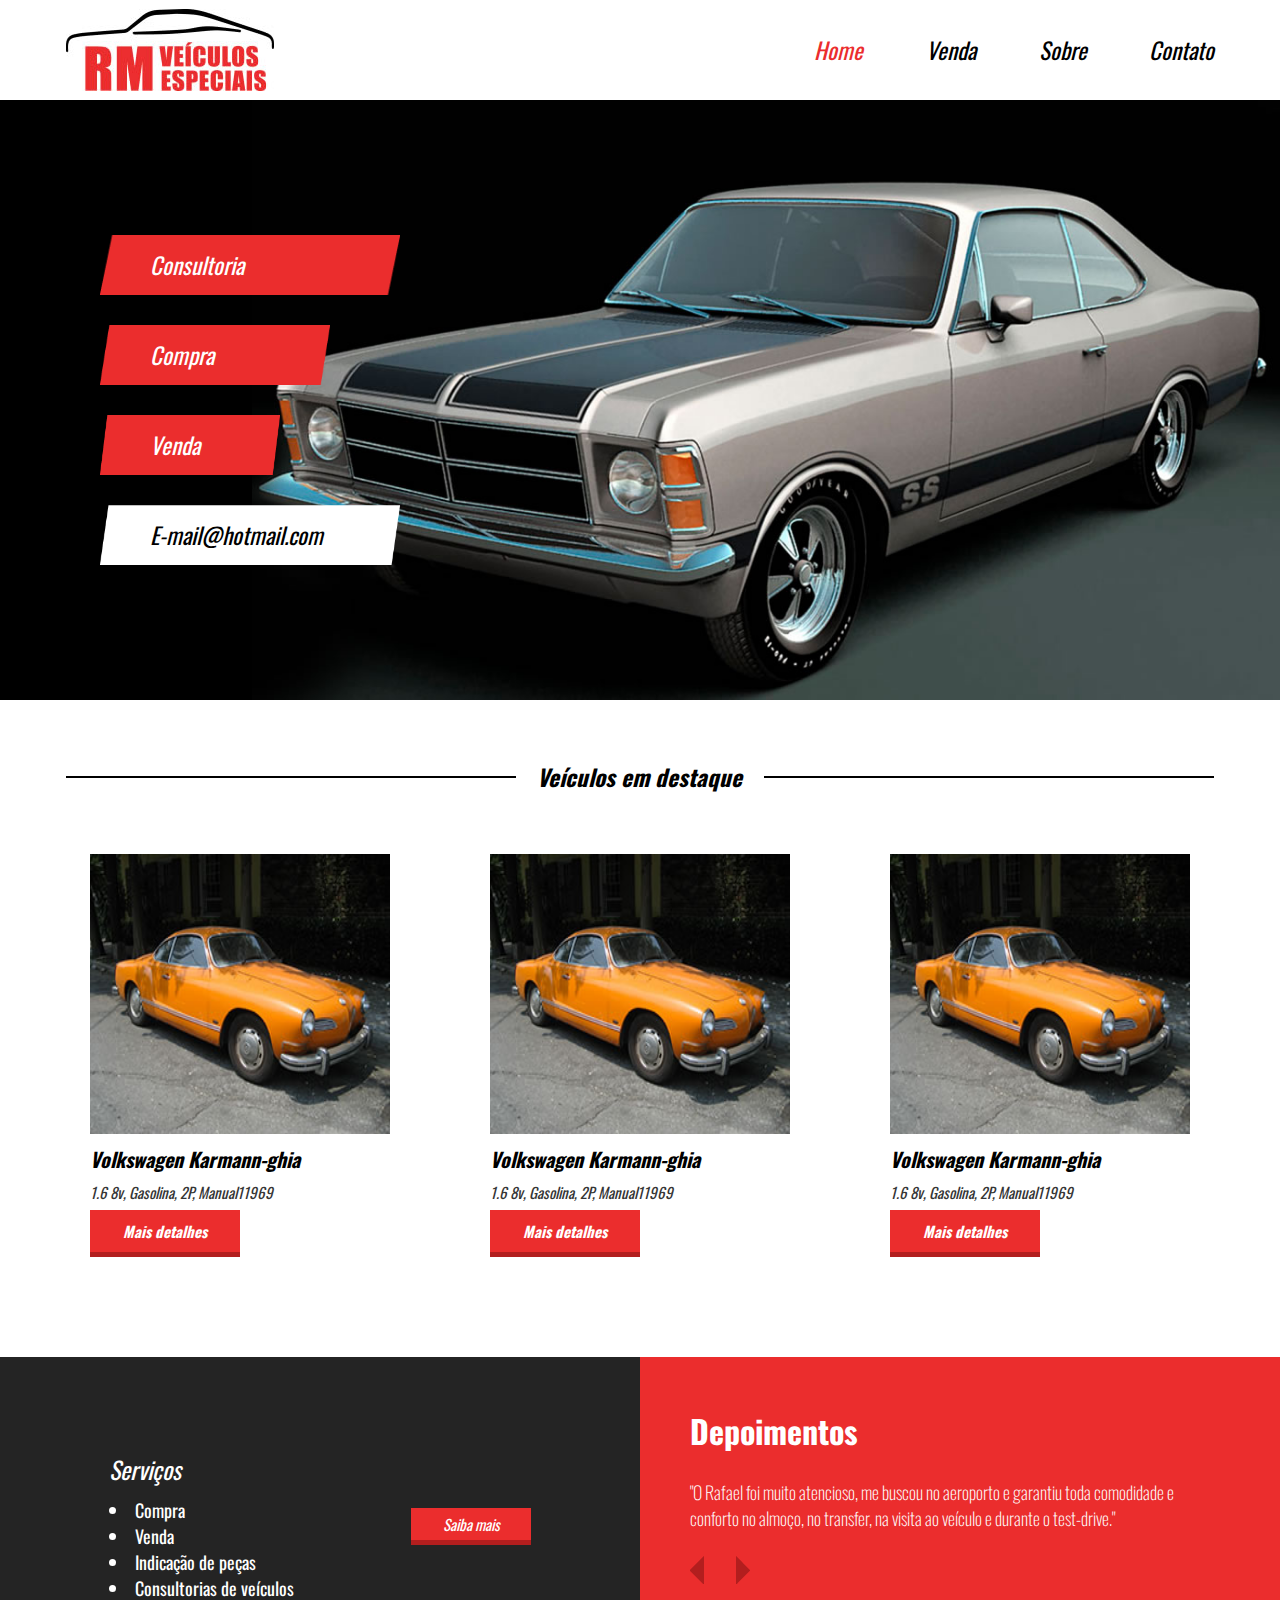
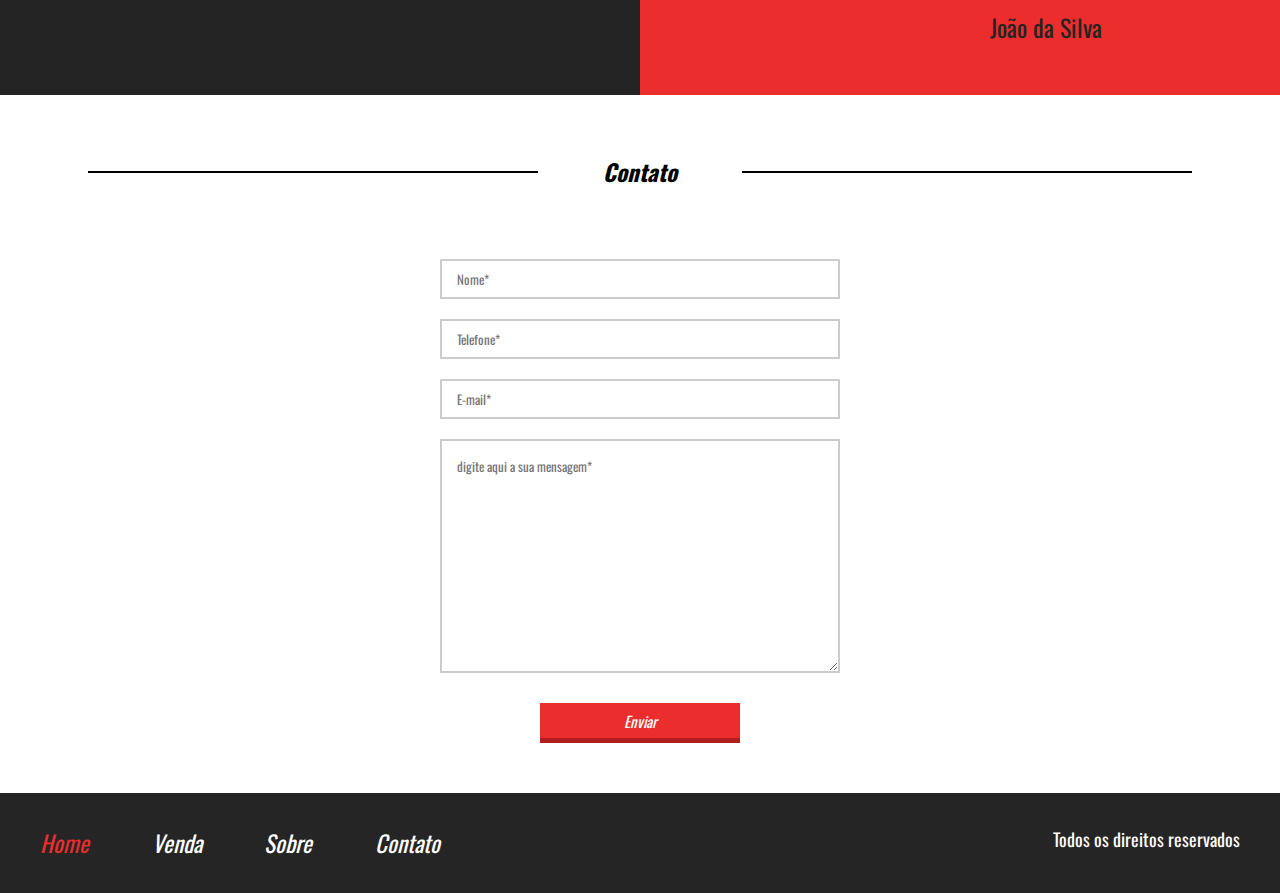
<file: index.html>
<!DOCTYPE html>
<html lang="pt-br">
<head>
    <meta charset="UTF-8">
    <meta name="viewport" content="width=device-width, initial-scale=1.0">
    <title>Projeto 05</title>
    <link rel="stylesheet" href="css/desktop.css">
    <link rel="stylesheet" href="css/mobile.css">
    <link rel="shortcut icon" href="imagens/favicon-img.png" type="image/x-icon">
</head>
<body>

    <!--Sessão do header com logo e menu de navegação superior-->
    <header id="header">
        <div class="container container-header">

            <img src="imagens/logo.jpg" alt="">

            <nav class="nav-desktop">
                <ul>
                    <li><a style="color: #eb2d2d;" href="">Home</a></li>
                    <li><a href="venda.html">Venda</a></li>
                    <li><a href="sobre.html">Sobre</a></li>
                    <li><a href="#contato">Contato</a></li>
                </ul>
            </nav>

            <nav class="nav-mobile">
                <ul>
                    <li><a style="color: #eb2d2d;" href="">Home</a></li>
                    <li><a href="venda.html">Venda</a></li>
                    <li><a href="sobre.html">Sobre</a></li>
                    <li><a href="#contato">Contato</a></li>
                </ul>
            </nav>

        </div><!--conteúdo-->
    </header><!--Cabeçalho-->


    <!--Sessão Banner-->
    <section id="banner" class="banner">
        <div class="container container-banner">
            <div class="text-banner">
                <div class="text-banner-single">Consultoria</div>
                <div class="text-banner-single">Compra</div>
                <div class="text-banner-single">Venda</div>
                <div class="text-banner-single">E-mail@hotmail.com</div>
            </div>
        </div><!--conteúdo-->
    </section><!--sessão do banner e mensagens-->


    <!--divisão para veículos destaques-->
    <section class="veiculos-destaque">
        <div class="linha"></div>
        <h2>Veículos em destaque</h2>
        <div class="linha"></div>
    </section><!--divisão-->


    <!--sessão de vitrine de carros-->
    <section class="vitrine container">
        <div class="vitrine-single">
            <div class="img-carro"></div>
            <div class="info-carro">
                <h2>Volkswagen Karmann-ghia</h2>
                <p>1.6 8v, Gasolina, 2P, Manual11969</p>
                <a href="">Mais detalhes</a>
            </div><!--informações dos carros-->
        </div><!--carro individual-->

        <div class="vitrine-single">
            <div class="img-carro"></div>
            <div class="info-carro">
                <h2>Volkswagen Karmann-ghia</h2>
                <p>1.6 8v, Gasolina, 2P, Manual11969</p>
                <a href="">Mais detalhes</a>
            </div><!--informações dos carros-->
        </div><!--carro individual-->

        <div class="vitrine-single">
            <div class="img-carro"></div>
            <div class="info-carro">
                <h2>Volkswagen Karmann-ghia</h2>
                <p>1.6 8v, Gasolina, 2P, Manual11969</p>
                <a href="">Mais detalhes</a>
            </div><!--informações dos carros-->
        </div><!--carro individual-->
    </section><!--vitrine-->


    <!--Sessão de depoimentos-->
    <section class="servicos-descricao">
        <div class="servicos">
            <div class="servicos-lista">
                <h2>Serviços</h2>
                <ul>
                    <li>Compra</li>
                    <li>Venda</li>
                    <li>Indicação de peças</li>
                    <li>Consultorias de veículos</li>
                </ul>
            </div>
            <a href="">Saiba mais</a>
        </div><!--Serviços-->

        <div class="descricao">
            <h2>Depoimentos</h2>
            <div class="depoimento-single">
                <p>"O Rafael foi muito atencioso, me buscou no aeroporto e garantiu toda comodidade e conforto no almoço, no transfer,  na visita ao veículo e durante o test-drive."</p>
            </div>

            <div class="navegation">
                <img src="imagens/arrow-left.png" alt="">
                <img src="imagens/arrow-right.png" alt="">
            </div>

            <div class="nome-depoimento">João da Silva</div>
        </div><!--Descrição-->
    </section>


        <!--divisão para veículos destaques-->
        <section id="contato" class="veiculos-destaque">
            <div class="linha"></div>
            <h2>Contato</h2>
            <div class="linha"></div>
        </section><!--divisão-->


        <!--Sessão de contato-->
        <section class="contato container">
            <form action="">
                <div class="input-wraper"> 
                    <input type="text" name="nome" placeholder="Nome*" required>
                </div>

                <div class="input-wraper"> 
                    <input type="text" name="telefone" placeholder="Telefone*" required>
                </div>

                <div class="input-wraper"> 
                    <input type="text" name="email" placeholder="E-mail*" required>
                </div>

                <div class="input-wraper"> 
                    <textarea placeholder="digite aqui a sua mensagem*" name="mensagem" id="msg" cols="30" rows="10"></textarea>
                </div>

                <button>Enviar</button>
            </form>
        </section><!--Contato-->


        <!--Rodapé e menu de navegação inferior-->
        <footer>
            <div class="container container-footer">
                <nav class="nav-desktop">
                    <ul>
                        <li><a style="color: #eb2d2d;" href="#header">Home</a></li>
                        <li><a href="venda.html">Venda</a></li>
                        <li><a href="sobre.html">Sobre</a></li>
                        <li><a href="">Contato</a></li>
                    </ul>
                </nav>

                <p>Todos os direitos reservados</p>
            </div>
        </footer><!--footer-->





    <script src="https://code.jquery.com/jquery-3.6.0.min.js"></script>
    <script src="js/functions.js"></script>
    <script src="js/menu_responsivo.js"></script>
    <script src="js/menuScroll.js"></script>
</body>
</html>
</file>
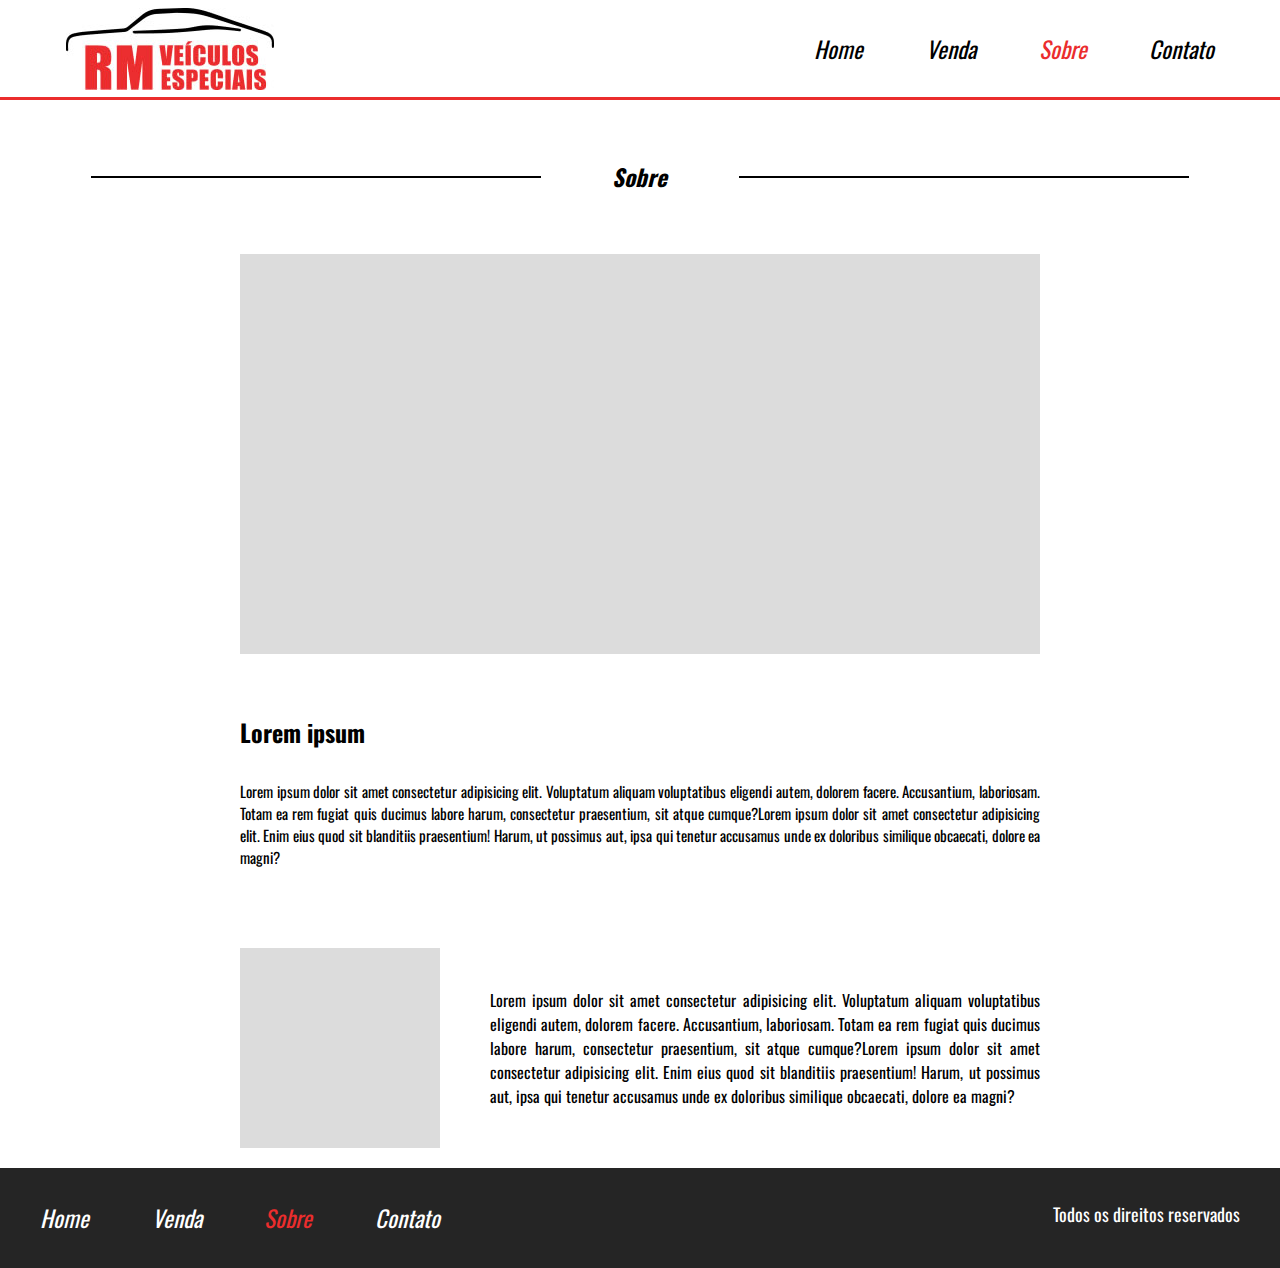
<file: sobre.html>
<!DOCTYPE html>
<html lang="en">
<head>
    <meta charset="UTF-8">
    <meta name="viewport" content="width=device-width, initial-scale=1.0">
    <title>Venda</title>
    <link rel="stylesheet" href="css/desktop.css">
    <link rel="stylesheet" href="css/mobile.css">
    <link rel="shortcut icon" href="imagens/favicon-img.png" type="image/x-icon">
</head>
<body>
    
        <!--Sessão do header com logo e menu de navegação superior-->
        <header style="border-bottom: 3px solid #eb2d2d;">
            <div class="container container-header">
    
                <img src="imagens/logo.jpg" alt="">
    
                <nav class="nav-desktop">
                    <ul>
                        <li><a href="index.html">Home</a></li>
                        <li><a href="venda.html">Venda</a></li>
                        <li><a style="color: #eb2d2d;" href="sobre.html">Sobre</a></li>
                        <li><a href="">Contato</a></li>
                    </ul>
                </nav>
    
                <nav class="nav-mobile">
                    <ul>
                        <li><a href="index.html">Home</a></li>
                        <li><a href="venda.html">Venda</a></li>
                        <li><a style="color: #eb2d2d;" href="sobre.html">Sobre</a></li>
                        <li><a href="">Contato</a></li>
                    </ul>
                </nav>
    
            </div><!--conteúdo-->
        </header><!--Cabeçalho-->



        <!--sessão sobre-->
        <section class="sobre">

            
            <!--divisão para veículos destaques-->
            <section class="veiculos-destaque">
                <div class="linha"></div>
                <h2>Sobre</h2>
                <div class="linha"></div>
            </section><!--divisão-->

            <div class="container container-sobre">

                <div class="img-destaque-sobre"></div><!--imagem de destaque da página-->

                <div class="descricao-autor">
                    <h2>Lorem ipsum</h2>
                    <p>Lorem ipsum dolor sit amet consectetur adipisicing elit. Voluptatum aliquam voluptatibus eligendi autem, dolorem facere. Accusantium, laboriosam. Totam ea rem fugiat quis ducimus labore harum, consectetur praesentium, sit atque cumque?Lorem ipsum dolor sit amet consectetur adipisicing elit. Enim eius quod sit blanditiis praesentium! Harum, ut possimus aut, ipsa qui tenetur accusamus unde ex doloribus similique obcaecati, dolore ea magni?</p>
                </div><!--descrição do autor-->

                <div class="descricao-autor2">
                    <div class="img-small"></div><!--imagem pequena-->
                    <p>Lorem ipsum dolor sit amet consectetur adipisicing elit. Voluptatum aliquam voluptatibus eligendi autem, dolorem facere. Accusantium, laboriosam. Totam ea rem fugiat quis ducimus labore harum, consectetur praesentium, sit atque cumque?Lorem ipsum dolor sit amet consectetur adipisicing elit. Enim eius quod sit blanditiis praesentium! Harum, ut possimus aut, ipsa qui tenetur accusamus unde ex doloribus similique obcaecati, dolore ea magni?</p>
                </div>


            </div><!--conteúdo -> sobre-->

        </section><!--sobre-->





        <!--Rodapé e menu de navegação inferior-->
        <footer>
            <div class="container container-footer">
                <nav class="nav-desktop">
                    <ul>
                        <li><a href="index.html">Home</a></li>
                        <li><a href="venda.html">Venda</a></li>
                        <li><a style="color: #eb2d2d;" href="sobre.html">Sobre</a></li>
                        <li><a href="">Contato</a></li>
                        </ul>
                </nav>
    
                <p>Todos os direitos reservados</p>
            </div>
        </footer><!--footer-->






    <script src="https://code.jquery.com/jquery-3.6.0.min.js"></script>
    <script src="js/functions.js"></script>
    <script src="js/menu_responsivo.js"></script>
    <script src="js/menuScroll.js"></script>
</body>
</html>
</file>
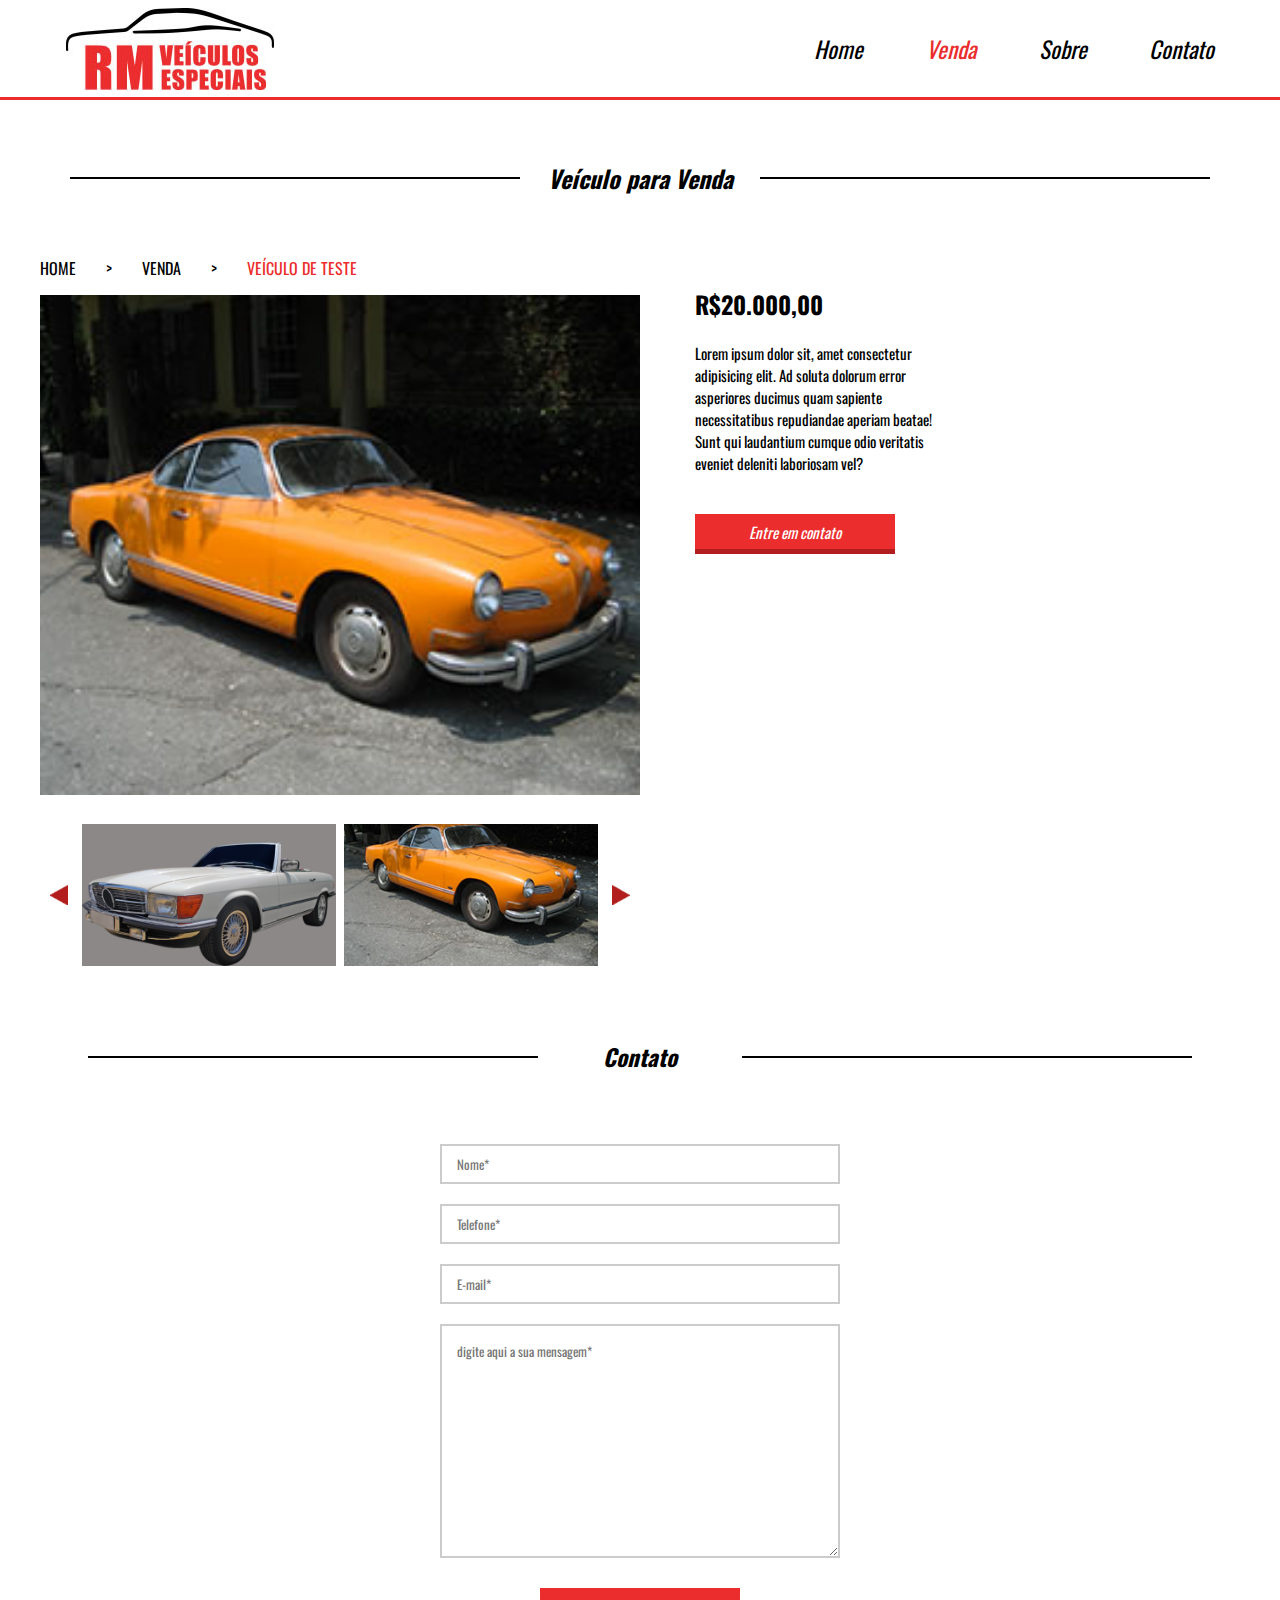
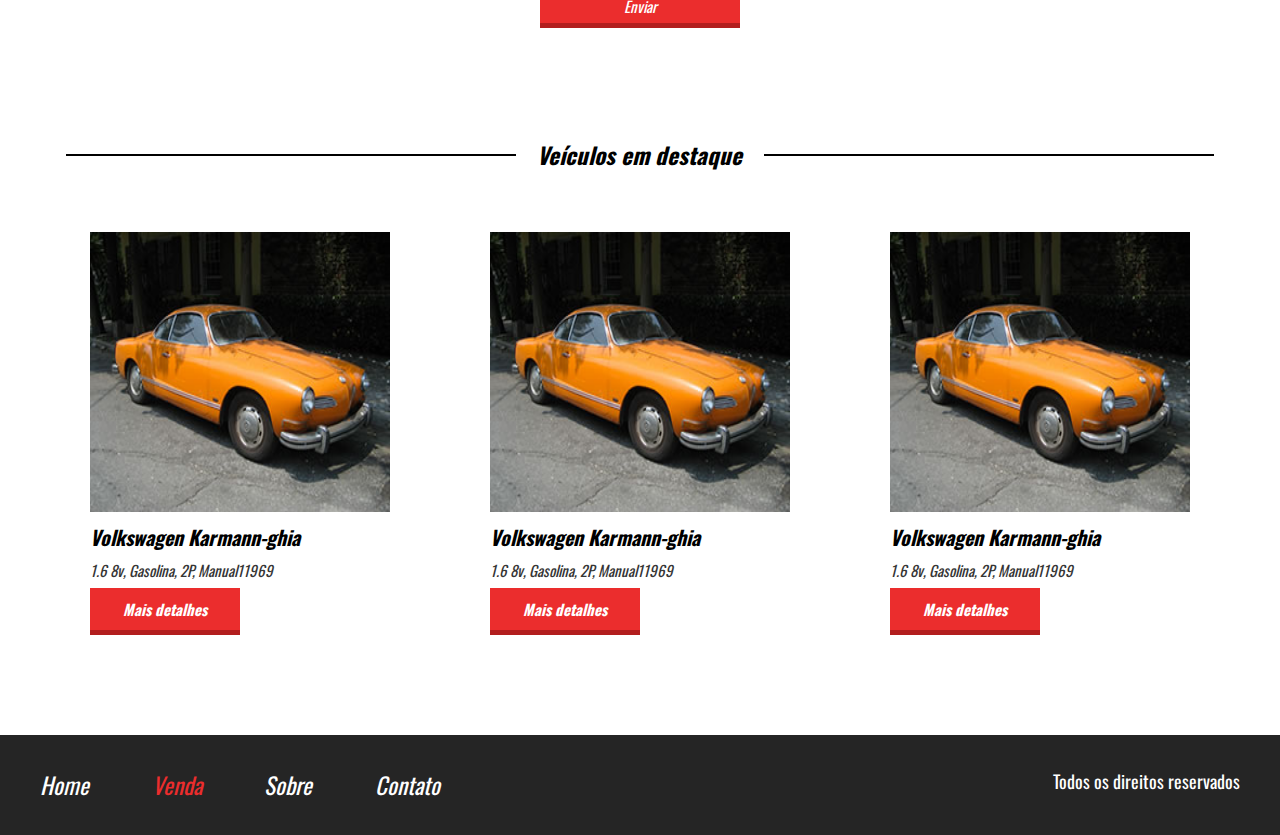
<file: veiculo-test.html>
<!DOCTYPE html>
<html lang="pt-br">
<head>
    <meta charset="UTF-8">
    <meta name="viewport" content="width=device-width, initial-scale=1.0">
    <title>Projeto 05</title>
    <link rel="stylesheet" href="css/desktop.css">
    <link rel="stylesheet" href="css/mobile.css">
    <link rel="shortcut icon" href="imagens/favicon-img.png" type="image/x-icon">
</head>
<body>

    <!--Sessão do header com logo e menu de navegação superior-->
    <header id="header" style="border-bottom: 3px solid #eb2d2d;">
        <div class="container container-header">

            <img src="imagens/logo.jpg" alt="">

            <nav class="nav-desktop">
                <ul>
                    <li><a href="index.html">Home</a></li>
                    <li><a href="venda.html" style="color: #eb2d2d;">Venda</a></li>
                    <li><a href="">Sobre</a></li>
                    <li><a href="#contato">Contato</a></li>
                </ul>
            </nav>

            <nav class="nav-mobile">
                <ul>
                    <li><a href="index.html">Home</a></li>
                    <li><a href="venda.html">Venda</a></li>
                    <li><a href="">Sobre</a></li>
                    <li><a href="#contato">Contato</a></li>
                </ul>
            </nav>

        </div><!--conteúdo-->
    </header><!--Cabeçalho-->


    <!--venda individual-->
    <section class="venda-single">

        <!--divisão para veículos destaques-->
        <section class="veiculos-destaque">
            <div  class="linha"></div>
            <h2>Veículo para Venda</h2>
            <div  class="linha"></div>
        </section><!--divisão-->

        <div class="container info-veiculo">
            <div class="fotos-veiculo">
                <div class="info-bread">
                    <a href="">HOME</a><span> > </span>
                    <a href="">Venda</a><span> > </span>
                    <a href="">Veículo de teste</a>
                </div>
                <div class="foto-veiculo"></div>
                <div class="nav-galeria-parent">
                    <div class="arrow-left-nav"></div>

                    <div class="nav-galeria">
                        <div class="nav-galeria-wraper">
                            <div class="mine-img"></div>
                            <div class="mine-img"></div>
                            <div class="mine-img"></div>
                            <div class="mine-img"></div>
                            <div class="mine-img"></div>
                            <div class="mine-img"></div>
                        </div><!--navegção-->
                    </div><!--navegação em scroll-->

                    <div class="arrow-rigth-nav"></div>
                </div>
            </div><!--fotos dos veiculos-->

            <div class="descricao-veiculo">
                <h2>R$20.000,00</h2>
                <p>Lorem ipsum dolor sit, amet consectetur adipisicing elit. Ad soluta dolorum error asperiores ducimus quam sapiente necessitatibus repudiandae aperiam beatae! Sunt qui laudantium cumque odio veritatis eveniet deleniti laboriosam vel?</p>
                <div><a href="#contato"><button>Entre em contato</button></a></div>
            </div>
        </div><!--conteúdo das vendas- imagens dos carros e informações-->
    </section><!--venda single-->



        <!--divisão para veículos destaques-->
        <section id="contato" class="veiculos-destaque">
            <div class="linha"></div>
            <h2>Contato</h2>
            <div class="linha"></div>
        </section><!--divisão-->


        <!--Sessão de contato-->
    <section class="contato container">
        <form action="">
            <div class="input-wraper"> 
                <input type="text" name="nome" placeholder="Nome*" required>
            </div>

            <div class="input-wraper"> 
                <input type="text" name="telefone" placeholder="Telefone*" required>
            </div>

            <div class="input-wraper"> 
                <input type="text" name="email" placeholder="E-mail*" required>
            </div>

            <div class="input-wraper"> 
                <textarea placeholder="digite aqui a sua mensagem*" name="mensagem" id="msg" cols="30" rows="10"></textarea>
            </div>

            <button>Enviar</button>
        </form>
    </section><!--Contato-->



    <!--divisão para veículos destaques-->
    <section class="veiculos-destaque">
        <div class="linha"></div>
        <h2>Veículos em destaque</h2>
        <div class="linha"></div>
    </section><!--divisão


    <!--sessão de vitrine de carros-->
    <section class="vitrine container">
        <div class="vitrine-single">
            <div class="img-carro"></div>
            <div class="info-carro">
                <h2>Volkswagen Karmann-ghia</h2>
                <p>1.6 8v, Gasolina, 2P, Manual11969</p>
                <a href="">Mais detalhes</a>
            </div><!--informações dos carros-->
        </div><!--carro individual-->

        <div class="vitrine-single">
            <div class="img-carro"></div>
            <div class="info-carro">
                <h2>Volkswagen Karmann-ghia</h2>
                <p>1.6 8v, Gasolina, 2P, Manual11969</p>
                <a href="">Mais detalhes</a>
            </div><!--informações dos carros-->
        </div><!--carro individual-->

        <div class="vitrine-single">
            <div class="img-carro"></div>
            <div class="info-carro">
                <h2>Volkswagen Karmann-ghia</h2>
                <p>1.6 8v, Gasolina, 2P, Manual11969</p>
                <a href="">Mais detalhes</a>
            </div><!--informações dos carros-->
        </div><!--carro individual-->
    </section><!--vitrine-->


        <!--Rodapé e menu de navegação inferior-->
    <footer>
        <div class="container container-footer">
            <nav class="nav-desktop">
                <ul>
                    <li><a href="#header">Home</a></li>
                    <li><a style="color: #eb2d2d;" href="venda.html">Venda</a></li>
                    <li><a href="">Sobre</a></li>
                    <li><a href="">Contato</a></li>
                </ul>
            </nav>

            <p>Todos os direitos reservados</p>
        </div>
    </footer><!--footer-->





<script src="https://code.jquery.com/jquery-3.6.0.min.js"></script>
<script src="js/functions.js"></script>
<script src="js/menu_responsivo.js"></script>
<script src="js/menuScroll.js"></script>
<script src="js/slider.js"></script>
</body>
</html>
</file>
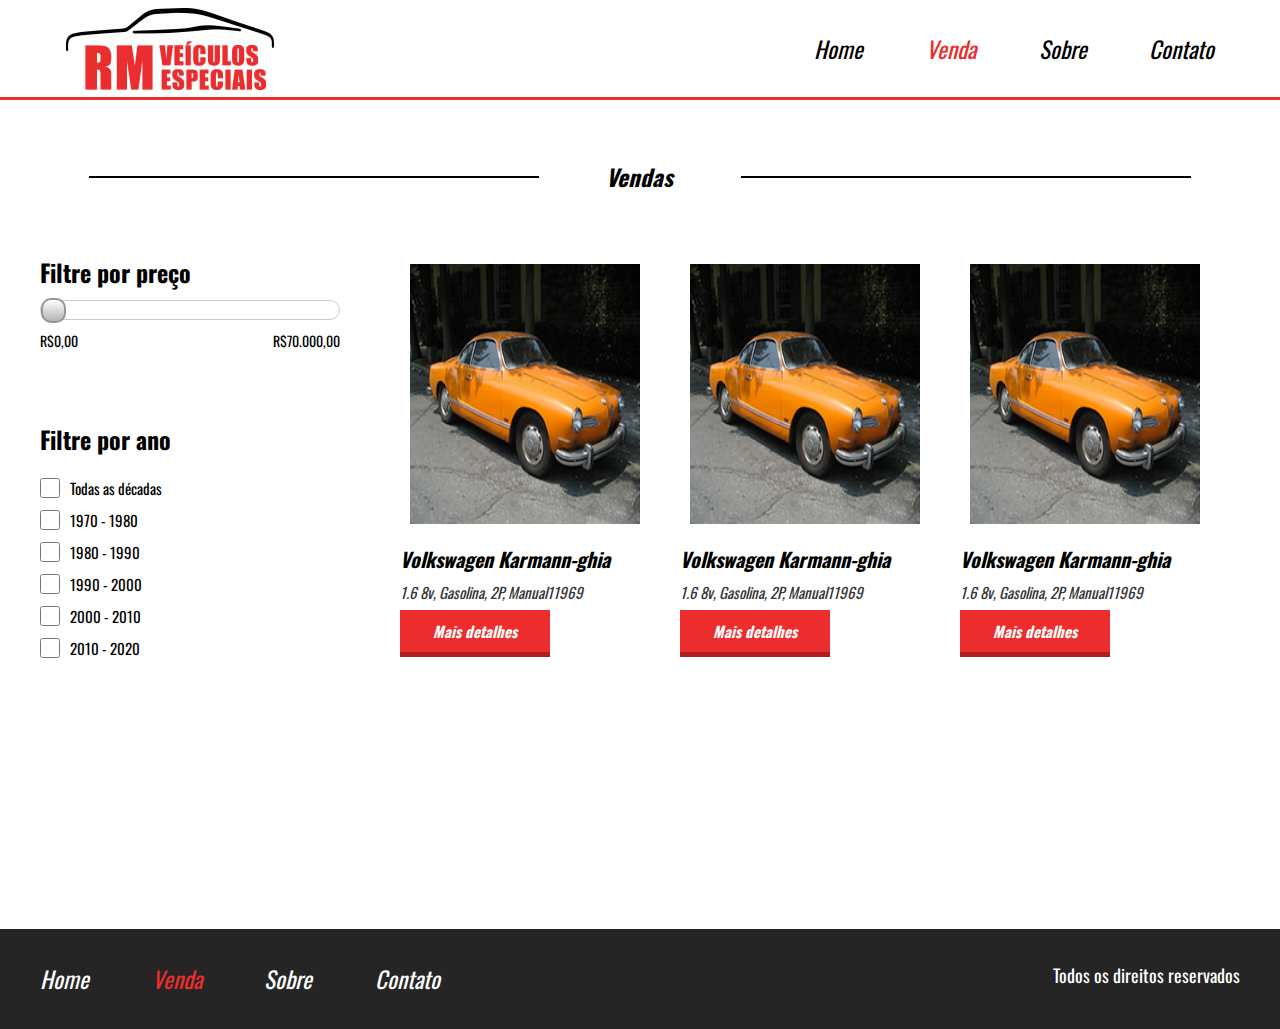
<file: venda.html>
<!DOCTYPE html>
<html lang="en">
<head>
    <meta charset="UTF-8">
    <meta name="viewport" content="width=device-width, initial-scale=1.0">
    <title>Venda</title>
    <link rel="stylesheet" href="css/desktop.css">
    <link rel="stylesheet" href="css/mobile.css">
    <link rel="shortcut icon" href="imagens/favicon-img.png" type="image/x-icon">
</head>
<body>
    
        <!--Sessão do header com logo e menu de navegação superior-->
        <header style="border-bottom: 3px solid #eb2d2d;">
            <div class="container container-header">
    
                <img src="imagens/logo.jpg" alt="">
    
                <nav class="nav-desktop">
                    <ul>
                        <li><a href="index.html">Home</a></li>
                        <li><a style="color: #eb2d2d;" href="">Venda</a></li>
                        <li><a href="sobre.html">Sobre</a></li>
                        <li><a href="">Contato</a></li>
                    </ul>
                </nav>
    
                <nav class="nav-mobile">
                    <ul>
                        <li><a href="index.html">Home</a></li>
                        <li><a style="color: #eb2d2d;" href="">Venda</a></li>
                        <li><a href="sobre.html">Sobre</a></li>
                        <li><a href="">Contato</a></li>
                    </ul>
                </nav>
    
            </div><!--conteúdo-->
        </header><!--Cabeçalho-->


        <!--divisão para veículos destaques-->
        <section class="veiculos-destaque">
            <div class="linha"></div>
            <h2>Vendas</h2>
            <div class="linha"></div>
        </section><!--divisão-->


        <!--Sessão de vendas-->
        <section class="venda">
<!--__________________________________________-->
            <div class="container container-venda">
                <div class="sidebar">
                    <div class="search1">
                        <h2>Filtre por preço</h2>
                        <div class="barra-preco">
                            <div class="barra-preco-fill"></div><!--barra de filtro-->
                            <div class="pointer-barra"></div><!--ponteiro da barra-->
                        </div><!--barra de preço-->
                        <div class="valor-pesquisa">
                            <p>R$0,00</p>
                            <p>R$70.000,00</p>
                        </div><!--valor da pesquisa-->

                    </div><!--primeira parte da sessão do sidebarr-->

                    <div class="search2">
                        <h2>Filtre por ano</h2>
                        <!--formuário-->
                        <form action="">
                            <div class="form-venda-wraper">
                                <input type="checkbox" id="ano0">
                                <label for="ano0">Todas as décadas</label>
                            </div><!--input por linha-->

                            <div class="form-venda-wraper">
                                <input type="checkbox" id="ano1">
                                <label for="ano1">1970 - 1980</label>
                            </div><!--input por linha-->

                            <div class="form-venda-wraper">
                                <input type="checkbox" id="ano2">
                                <label for="ano2">1980 - 1990</label>
                            </div><!--input por linha-->

                            <div class="form-venda-wraper">
                                <input type="checkbox" id="ano3">
                                <label for="ano3">1990 - 2000</label>
                            </div><!--input por linha-->

                            <div class="form-venda-wraper">
                                <input type="checkbox" id="ano3">
                                <label for="ano4">2000 - 2010</label>
                            </div><!--input por linha-->

                            <div class="form-venda-wraper">
                                <input type="checkbox" id="ano3">
                                <label for="ano5">2010 - 2020</label>
                            </div><!--input por linha-->
                        </form><!--formulário-->
                    </div><!--segunda parte da sessão do sidebarr-->

                </div><!--sidebar-->

                <div class="vitrine-venda">
                    <div class="vitrine-single">
                        <div class="img-carro"></div>
                        <div class="info-carro">
                            <h2>Volkswagen Karmann-ghia</h2>
                            <p>1.6 8v, Gasolina, 2P, Manual11969</p>
                            <a href="veiculo-test.html">Mais detalhes</a>
                        </div><!--informações dos carros-->
                    </div><!--carro individual-->
            
                    <div class="vitrine-single">
                        <div class="img-carro"></div>
                        <div class="info-carro">
                            <h2>Volkswagen Karmann-ghia</h2>
                            <p>1.6 8v, Gasolina, 2P, Manual11969</p>
                            <a href="veiculo-test.html">Mais detalhes</a>
                        </div><!--informações dos carros-->
                    </div><!--carro individual-->
            
                    <div class="vitrine-single">
                        <div class="img-carro"></div>
                        <div class="info-carro">
                            <h2>Volkswagen Karmann-ghia</h2>
                            <p>1.6 8v, Gasolina, 2P, Manual11969</p>
                            <a href="veiculo-test.html">Mais detalhes</a>
                        </div><!--informações dos carros-->
                    </div><!--carro individual-->
                </div>

                

            </div><!--conteúdo da venda-->
<!--__________________________________________-->
        </section><!--venda-->


                <!--Rodapé e menu de navegação inferior-->
        <footer>
            <div class="container container-footer">
                <nav class="nav-desktop">
                    <ul>
                        <li><a href="index.html">Home</a></li>
                        <li><a style="color: #eb2d2d;" href="venda.html">Venda</a></li>
                        <li><a href="sobre.html">Sobre</a></li>
                        <li><a href="">Contato</a></li>
                        </ul>
                </nav>
    
                <p>Todos os direitos reservados</p>
            </div>
        </footer><!--footer-->






    <script src="https://code.jquery.com/jquery-3.6.0.min.js"></script>
    <script src="js/functions.js"></script>
    <script src="js/menu_responsivo.js"></script>
    <script src="js/menuScroll.js"></script>
    <script src="js/barra_pesquisa.js"></script>
</body>
</html>
</file>
<file: css/desktop.css>
@import url('https://fonts.googleapis.com/css2?family=Oswald:wght@300;500&display=swap');

:root {
    --font-padrao: 'Oswald', sans-serif;
  }


*{
    padding: 0; margin: 0; box-sizing: border-box;
    font-family: var(--font-padrao) ;
}

html, body{
    height: 100%;
}

body{
    background-color: white;
}

/*__________________

    HEADER
__________________*/

header{
    width: 100%; height: 100px;
    background-color: white;
    display: flex; align-items: center; justify-content: center;
}

.container{
    width: 100%; max-width: 1200px;
    height: auto;
    margin: 0 auto;
}

.container-header{
    display: flex; flex-direction: row; justify-content: space-between;
    padding: 0 2%;
}

.nav-desktop ul{
    height: 100%; width: 400px;
    display: flex; align-items: center; justify-content: space-between;  
}

.nav-desktop ul li{
    list-style-type: none;
    font-size: 23px;
}

.nav-desktop ul li a:hover{
    color: rgb(100, 100, 100);
}

.nav-desktop ul li a{
    color: black;
    text-decoration: none;
    font-style: italic;
}


.nav-mobile{
    display: none;
}

/*__________________
 
    Sessão banner
__________________*/
section.banner{
    width: 100%; height: 600px;
    background-color: black; background-image: url(../imagens/bg.jpg); background-position: right bottom; background-repeat: no-repeat;
    background-size: contain;
}

.container-banner{
    height: 100%;
    display: flex; flex-direction: column; align-items: flex-start; justify-content: center;
}

.text-banner{
    height: auto; margin-left: 5%;
    display: flex; flex-direction: column; align-items: flex-start; justify-content: center; gap: 30px;
}

.text-banner-single{
    cursor: pointer;
    width: 300px; height: 60px; padding-left: 50px;
    color: white; font-size: 23px; font-style: italic;
    background-image: url(../imagens/box-text.png); background-size: 100% 100%;
    display: flex; align-items: center; justify-content: flex-start;
}

.text-banner-single:nth-of-type(2){
    width: 230px;
}

.text-banner-single:nth-of-type(3){
    width: 180px;
}

.text-banner-single:nth-of-type(2){
    width: 230px;
}

.text-banner-single:nth-of-type(4){
    background-image: url(../imagens/box-white-text.png);
    color: black;
}

/*__________________
 
    divisão
__________________*/

.veiculos-destaque{
    margin: 0 auto;
    width: 100%; max-width: 1200px;
    padding: 60px 2%;
    display: flex; align-items: center; justify-content: space-around; gap: 20px;
}

.veiculos-destaque h2{
    font-size: 23px; font-style: italic;
    text-align: center;
}

div.linha{
    width: 450px; height: 2px; background-color: black;
}

/*__________________
 
    Vitrine
__________________*/

section.vitrine{
    padding-bottom: 100px;
    display: flex; flex-direction: row; align-items: center; justify-content: space-around;
}

.vitrine-single{
    display: flex; flex-direction: column; gap: 10px;
}

.info-carro{
    display: flex; flex-direction: column; gap: 7px;
}

.vitrine-single .info-carro h2{
    font-size: 20px; font-style: italic;
    color: black;
}

.vitrine-single .info-carro p{
    font-size: 15px; font-weight: normal;  font-style: italic;
    color: #353535;
}

.vitrine-single .info-carro a{
    width: 150px; padding: 10px 0;
    text-align: center; text-decoration: none;
    font-size: 15px; font-weight: bold; font-style: italic;
    background-color: #eb2d2d; color: white;
    border-bottom: 5px solid #b21e1e;
}

div.img-carro{
    width: 300px; height: 280px;
    background-image: url(../imagens/carro1.jpg); background-repeat: no-repeat; background-size: 100% 100%;
}

/*__________________
 
    Serviços e descrição
__________________*/

.servicos-descricao{
    width: 100%; height: auto;
    display: flex; flex-direction: row;
}

/*Estilo da divisão de serviços*/
div.servicos{
    width: 50%;  padding: 50px;
    background-color: #242424;
    display: flex; flex-direction: row; justify-content: space-around; align-items: center;
}

div.servicos a{
    width: 120px; padding: 5px 0;
    text-align: center; text-decoration: none;
    font-size: 15px; font-weight: normal; font-style: italic;
    background-color: #eb2d2d; color: white;
    border-bottom: 5px solid #b21e1e;
}

.servicos-lista{
    color: white;
    display: flex; flex-direction: column; gap: 10px;
}

.servicos-lista h2{
    font-size: 24px; font-weight: normal; font-style: italic;
}

.servicos-lista ul{
    list-style-position: inside;
}

.servicos-lista ul li{
    font-size: 18px;
}

/*Estilo da divisão de descrição*/
div.descricao{
    width: 50%; padding: 50px;
    background-color: #eb2d2d; color: white;
    display: flex; flex-direction: column; justify-content: center; gap: 25px;
}

div.descricao h2{
    font-size: 32px;
}

.depoimento-single{
    width: 90%;
    font-size: 18px; font-weight: lighter;
}

.navegation{
    display: flex; gap: 32px;
}

.navegation img{
    cursor: pointer;
}

.nome-depoimento{
    margin-left: 300px;
    font-size: 24px;
    color: #242424;
}

/*__________________
 
    Contato
__________________*/

section.contato{
    padding-bottom: 50px;
    display: flex; justify-content: center; align-items: center;
}

form{
    width: 400px;
    display: flex; flex-direction: column; align-items: center;
}

.input-wraper{
    width: 100%; height: auto; margin-top: 10px;
    display: flex; align-items: center; justify-content: center;
}

.input-wraper input[type=text]{
    width: 100%; height: 40px; line-height: 40px;
    padding-left: 15px;
    border: 2px solid #ccc;
}

.input-wraper textarea{
    width: 100%;
    padding: 15px;
    border: 2px solid #ccc;
}

.input-wraper input[type=text]::placeholder{
    font-size: 13px; font-weight: normal;
}

.input-wraper textarea::placeholder{
    font-size: 13px; font-weight: normal;
}

button{
    cursor: pointer;
    width: 200px; height: 40px; margin: 0 auto;
    text-align: center; margin-top: 20px;
    font-size: 15px; font-weight: normal; font-style: italic;
    background-color: #eb2d2d; color: white;
    border: none; border-bottom: 5px solid #b21e1e;
}

/*__________________
 
    sessão de vendas
__________________*/

section.venda{
    min-height: 75%; width: 100%;
    display: flex; justify-content: center;
}

.container-venda{
    display: flex; flex-direction: row;
}

.sidebar{
    width: 30%; height: auto;
    display: flex; flex-direction: column; gap: 20px;
}

.search1{
    width: 300px;
    display: flex; flex-direction: column; gap: 10px;
}

.search1 h2{
    font-size: 24px;
}

.barra-preco{
    position: relative;
    width: 100%; height: 20px;
    background-color: white;
    border: 1px solid #ccc; border-radius: 20px;
    display: flex; align-items: center;
}

.barra-preco-fill{
    position: absolute; top: 0; left: 0;
    width: 0; height: 100%;
    background: linear-gradient(to bottom , rgb(255, 255, 255), rgb(200, 200, 200));
    border-radius: 20px;
}

.pointer-barra{
    cursor: pointer;
    position: absolute; left: 0;
    width: 25px; height: 25px;
    background: linear-gradient(to bottom , rgb(255, 255, 255), rgb(180, 180, 180));
    border: 2px solid #989494; border-radius: 10px;
}

.valor-pesquisa{
    width: 100%;
    display: flex; justify-content: space-between;
}

.valor-pesquisa p{
    font-size: 14px;
    color: black;
}

.search2{
    margin-top: 50px;
    display: flex; flex-direction: column; gap: 10px; align-items: flex-start; justify-content: flex-start; gap: 20px;
}

.search2 h2{
    font-size: 24px;
}

form{
    display: flex; flex-direction: column; align-items: flex-start; justify-content: flex-start; gap: 10px;
}

form input[type=checkbox]{
    cursor: pointer;
    width: 20px; height: 20px;
    border-radius: 5px; border: 1px solid #ccc;
}

.form-venda-wraper{
    cursor: pointer;
    display: flex; align-items: center; gap: 10px;
}

.form-venda-wraper label{
    cursor: pointer;
    font-size: 15px;
}

.vitrine-venda{
    width: 70%; height: auto;
    display: flex; flex-wrap: wrap; gap: 30px;
}


.vitrine-venda .img-carro{
    width: 250px;  border: 10px solid white;
}

/*__________________
 
    Venda individual
__________________*/

.venda-single .veiculos-destaque h2{
    font-size: 24px;
}

/*__________________
 
    Venda teste - veiculo individual 
__________________*/

.venda-single{
    height: auto; margin: 0 auto;
    display: flex; flex-direction: column; align-items: center;
}

.info-veiculo{
    height: auto;
    display: flex; flex-direction: row; justify-content: flex-start; gap: 25px;
}

.fotos-veiculo{
    width: 50%;
    display: flex; flex-direction: column; gap: 15px;
}

.foto-veiculo{
    width: 100%; height: 500px;
    background-image: url(../imagens/carro1.jpg); background-size: cover; background-repeat: no-repeat; background-position: center;
}

.info-bread{
    display: flex; gap: 30px;
}

.info-bread a{
    text-transform: uppercase;
    text-decoration: none;  
    color: black;
}

.info-bread a:last-child{
    color: #eb2d2d;
}

.nav-galeria-parent{
    width: 100%;
    padding: 10px;
    display: flex; flex-direction: row; align-items: center; gap: 10px;
}

.arrow-left-nav{
    cursor: pointer;
    width: 20px; height: 20px;
    background-image: url(../imagens/arrow-left.png); background-size: 100% 100%;
}

.arrow-rigth-nav{
    cursor: pointer;
    width: 20px; height: 20px;
    background-image: url(../imagens/arrow-right.png); background-size: 100% 100%;
}

.nav-galeria {
    width: 100%; height: 150px;
    display: flex;
    justify-content: center;
    overflow: hidden;
}

.nav-galeria-wraper{
    width: 300%; height: 100%;
    display: flex;
}

.mine-img{
    cursor: pointer;
    width: 300px;
    background-image: url(../imagens/carro1.jpg);
    background-size: cover;
    background-position: center bottom;
    border: 4px solid white;
}

.mine-img:nth-child(3){
    background-image: url(../imagens/carro2.png);
}

.nav-galeria-wraper:nth-child(4){
    background-image: url(../imagens/carro3.png);
}

.mine-img:nth-child(5){
    background-image: url(../imagens/carro3.png);
}

.nav-galeria-wraper:nth-child(6){
    background-image: url(../imagens/carro4.png);
}.nav-galeria {
    width: 100%;
    height: 150px;
    display: flex;
    justify-content: center;
    overflow: hidden;
}

.nav-galeria-wraper {
    width: 300%;
    height: 100%;
    display: flex;
}

.mine-img {
    cursor: pointer;
    width: 300px;
    background-size: cover;
    background-position: center bottom;
    border: 4px solid white;
}

.mine-img:nth-child(3) {
    background-image: url(../imagens/carro2.png);
}

.mine-img:nth-child(5) {
    background-image: url(../imagens/carro3.png);
}

.nav-galeria-wraper:nth-child(2) {
    background-image: url(../imagens/carro3.png);
}

.nav-galeria-wraper:nth-child(3) {
    background-image: url(../imagens/carro4.png);
}




.descricao-veiculo{
    width: 300px; padding: 30px;
    display: flex; flex-direction: column; align-items: flex-start; gap: 20px;
}

.descricao-veiculo p{
    font-size: 15px;
}

.descricao-veiculo a{
    text-decoration: none;
    cursor: pointer;
    width: 200px; height: 40px; margin: 0 auto;
    text-align: center; margin-top: 20px;
    font-size: 15px; font-weight: normal; font-style: italic;
    background-color: #eb2d2d; color: white;
    border: none; border-bottom: 5px solid #b21e1e;
}

/*__________________
 
    Sessão sobre
__________________*/

section.sobre{
    height: auto; min-height: 100%;
    display: flex; flex-direction: column; align-items: center; justify-content: flex-start;
}

.container-sobre{
    display: flex; flex-direction: column; align-items: center;
}

.img-destaque-sobre{
    width: 90%; max-width: 800px;
    height: 400px;
    background-color: rgb(220, 220, 220);
}

.descricao-autor{
    padding: 60px 0;
    width: 90%; max-width: 800px;
    display: flex; flex-direction: column; gap: 30px;
}

.descricao-autor h2{
    font-size: 24px;
}
.descricao-autor p{
    font-size: 15px; font-weight: normal;
    text-align: justify;
}

.descricao-autor2{
    padding: 20px 0;
    width: 90%; max-width: 800px;
    display: flex; flex-direction: row; gap: 30px; align-items: center; justify-content: space-between;
}

.descricao-autor2 p{
    width: 90%; max-width: 550px;
    text-align: justify;
    font-weight: normal;
}

.img-small{
    width: 200px; height: 200px;
    background-color: rgb(220, 220, 220);
}



/*__________________
 
    Rodapé e menu de navegação
__________________*/
footer{
    width: 100%; height: 100px;
    background-color: #252525;
    display: flex; align-items: center; justify-content: center;
}

.container-footer{
    display: flex; flex-direction: row; justify-content: space-between;
    color: white;
}

.container-footer p{
    font-size: 18px;
}

.container-footer .nav-desktop ul li a{
    color: white;
    text-decoration: none;
    font-style: italic;
}

.container-footer .nav-desktop ul li:hover{
    border-bottom: 1px solid white;
}
</file>
<file: css/mobile.css>
@media(max-width: 768px){
    
/*__________________

    HEADER
__________________*/

    header{
        height: 70px; padding: 30px 0;
    }

    .container-header{
        display: flex; flex-direction: row; align-items: center; justify-content: space-between; gap: 15px;
    }

    .container-header img{
        width: 120px;
    }

    .nav-desktop{
        display: none;
    }

    .nav-mobile{
        cursor: pointer;
        width: 32px; height: 32px;
        display: block;
        background-image: url(../imagens/icon_menu.png); background-repeat: no-repeat; background-size: 100%;
    }

    .nav-mobile ul{
        display: none;
        width: 100%;
        background-color: white;
        position: absolute; top: 60px; left: 0;
    }

    .nav-mobile ul li{
        text-align: center;
        font-size: 18px;
        padding: 15px 0;
        border-bottom: 2px solid black;
    }

    .nav-mobile ul li:hover{
        background: rgb(250, 250, 250);
    }

    .nav-mobile ul li a{
        font-style: italic;
        text-decoration: none;
        color: black;
    }

/*__________________
 
    Sessão banner
__________________*/

    section.banner{
        background-position: right bottom;
        height: 400px;
    }

    .container-banner{
        height: 100%; padding: 50px;
        align-items: flex-start;
    }

    .text-banner{
        gap: 20px;
    }

    .text-banner-single{
        width: 200px; height: 40px; padding: 0;
        color: white; font-size: 18px;
        justify-content: center;
    }

    .text-banner-single:nth-of-type(2){
        width: 150px;
    }
    
    .text-banner-single:nth-of-type(3){
        width: 120px;
    }

/*__________________
 
    divisão
__________________*/

    .veiculos-destaque{
        padding: 40px 2%;
        display: flex; flex-direction: column; align-items: center; justify-content: center; gap: 10px;
    }

    .veiculos-destaque h2{
        font-size: 18px;
    }

    div.linha{
        width: 200px; height: 2px;
    }

 /*__________________
 
    Vitrine
__________________*/

    section.vitrine{
        flex-direction: column; gap: 30px;
    }

    div.img-carro{
        width: 280px; background-size: 100% 100%; background-position: center bottom;
    }

    .vitrine-single{
        align-items: center;
    }

    .info-carro{
        align-items: center;
    }
    
/*__________________
 
    Serviços e descrição
__________________*/

    .servicos-descricao{
        flex-direction: column; 
    }

    /*Estilo da divisão de serviços*/
    div.servicos{
        width: 100%; padding: 30px;
        align-items: center; flex-direction: column; gap: 30px;
    }

    div.servicos a{
        width: 100px; padding: 5px 0;
        font-size: 13px; font-weight: normal; font-style: italic;

    }

    .servicos-lista{
        gap: 5px;
    }

    .servicos-lista h2{
        font-size: 28px; font-weight: normal; font-style: italic;
    }

    .servicos-lista ul li{
        font-size: 13px;
    }

    /*Estilo da divisão de descrição*/
    div.descricao{
        width: 100%; padding: 30px; align-items: center;
    }

    div.descricao h2{
        font-size: 22px;
    }

    .depoimento-single{
        width: 60%;
        text-align: center;
        font-size: 15px;
    }

    .nome-depoimento{
        margin: 0;
        font-size: 18px;
    }

 /*__________________
 
    Serviços e descrição
__________________*/

    form{
        width: 300px;
        display: flex; flex-direction: column; gap: 15px; align-items: center;
    }

    .input-wraper input[type=text]{
        width: 100%; height: 40px;
    }
    
    .input-wraper textarea{
        width: 100%;
    }

    button{
        width: 120px; height: 40px;
    }

/*__________________
 
    sessão de vendas
__________________*/


    section.venda{
        min-height: 75%; width: 100%;
        display: flex; justify-content: center;
    }

    .container-venda{
        padding-bottom: 50px;
        flex-direction: column; align-items: center; gap: 50px;
    }

    .search1{
       gap: 15px;
    }
    
    .search1 h2{
        font-size: 21px;
    }

    .sidebar{
        margin-top: 50px;
        display: flex; flex-direction: column; align-items: center;
    }

    .search2{
        margin-top: 50px;
        display: flex; flex-direction: column; gap: 10px; align-items: flex-start; justify-content: flex-start; gap: 20px;
    }
    
    .search2 h2{
        font-size: 21px;
    }
    
    form{
        display: flex; flex-direction: column; align-items: flex-start; justify-content: flex-start; gap: 10px;
    }

    .form-venda-wraper label{
        font-size: 15px;
    }

    .vitrine-venda{
        width: 100%; height: auto; gap: 50px;
        display: flex; flex-direction: column; flex-wrap: nowrap; align-items: center;
    }

    .vitrine-venda .img-carro{
        width: 300px;  border: 0 solid white;
    }

/*__________________
 
    Venda teste - veiculo individual 
__________________*/

    .venda-single{
        padding-bottom: 30px;
    }

    .info-veiculo{
        width: 100%;
        display: flex; flex-direction: column; align-items: center; gap: 25px;
    }

    .fotos-veiculo{
        width: 100%;
        align-items: center;
    }

    .foto-veiculo{
        width: 90%; height: 300px;
    }

    .descricao-veiculo{
        padding: 10px;
        align-items: center; gap: 7px;
    }
    
    .descricao-veiculo p{
        text-align: center;
        font-size: 13px;
    }

/*__________________
 
    Sobre
__________________*/

.descricao-autor2{
    flex-direction: column;
}



/*__________________
 
    Rodapé e menu de navegação
__________________*/

    footer{
        height: auto;
        padding: 30px;
    }

    .container-footer{
        height: auto;
        flex-direction: column; align-items: center; justify-content: center; gap: 20px;
    }

    .container-footer p{
        font-size: 15px
    }
  








}
</file>
